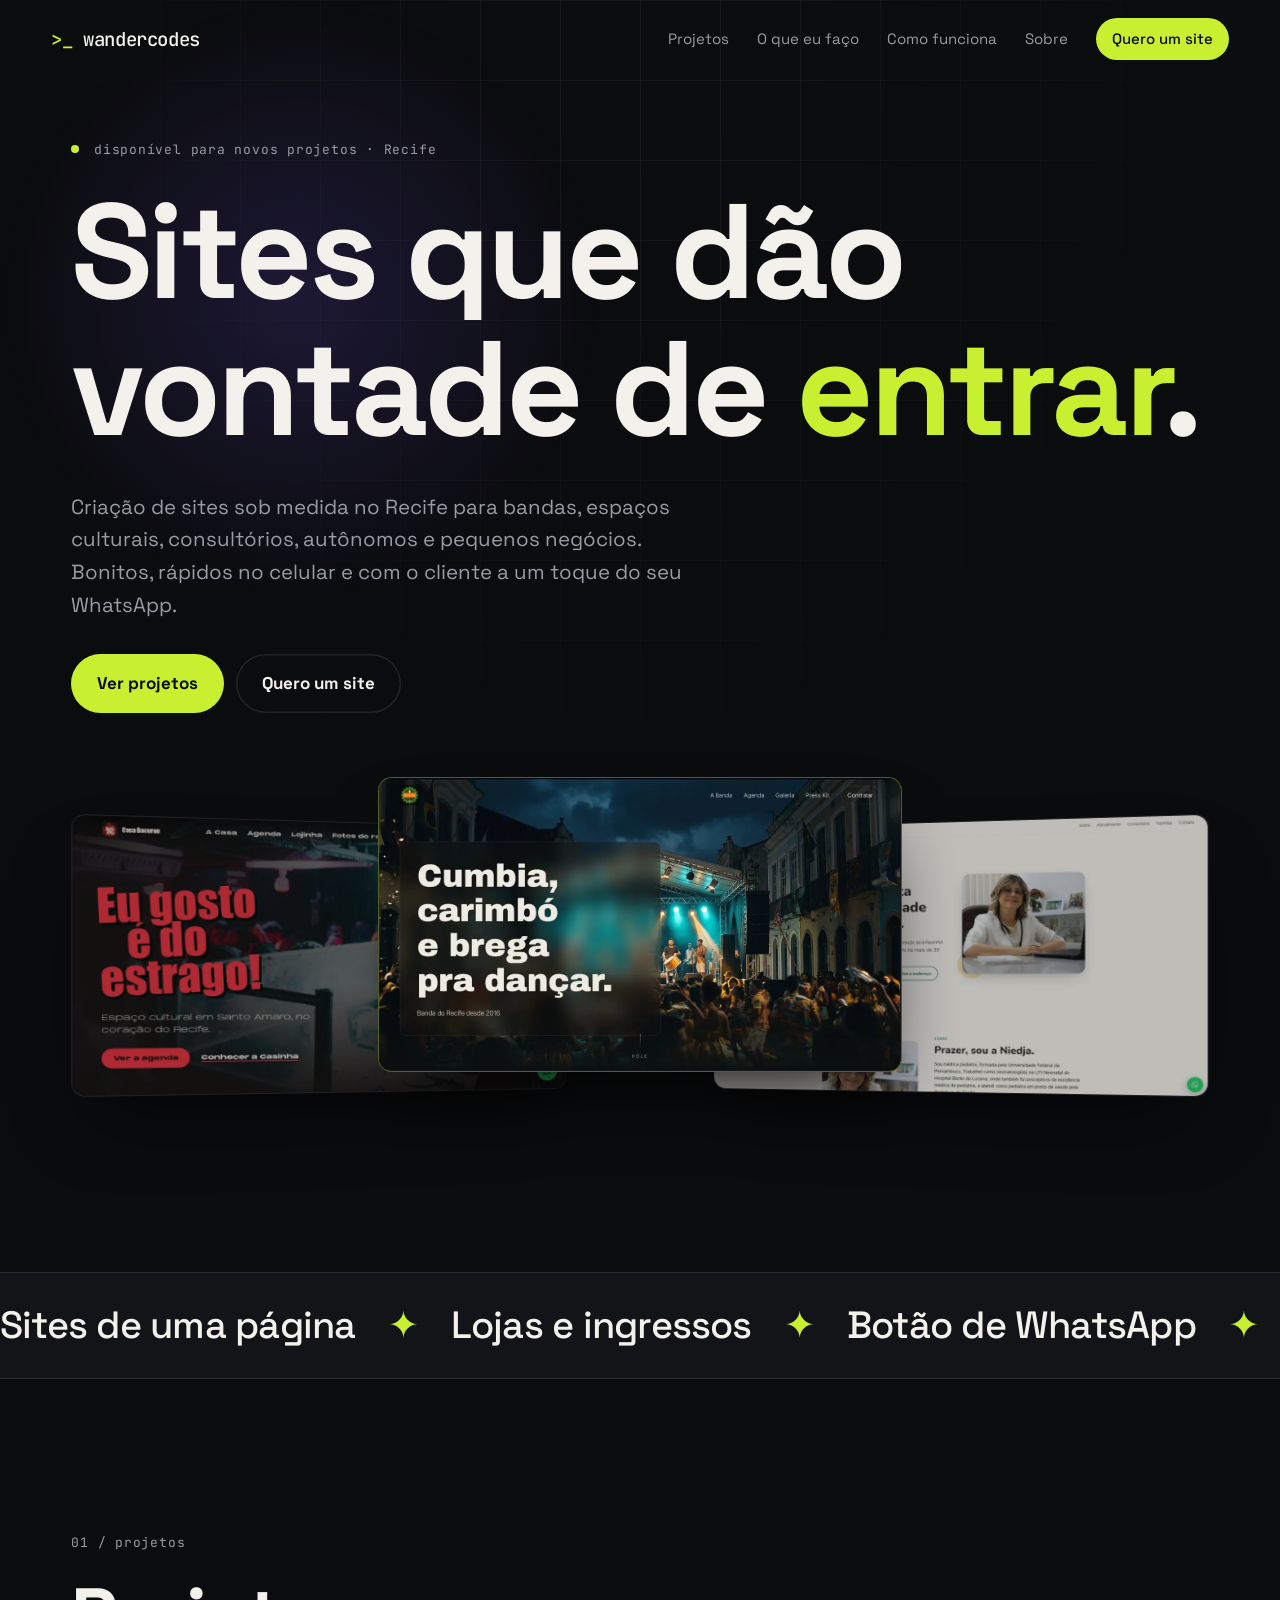
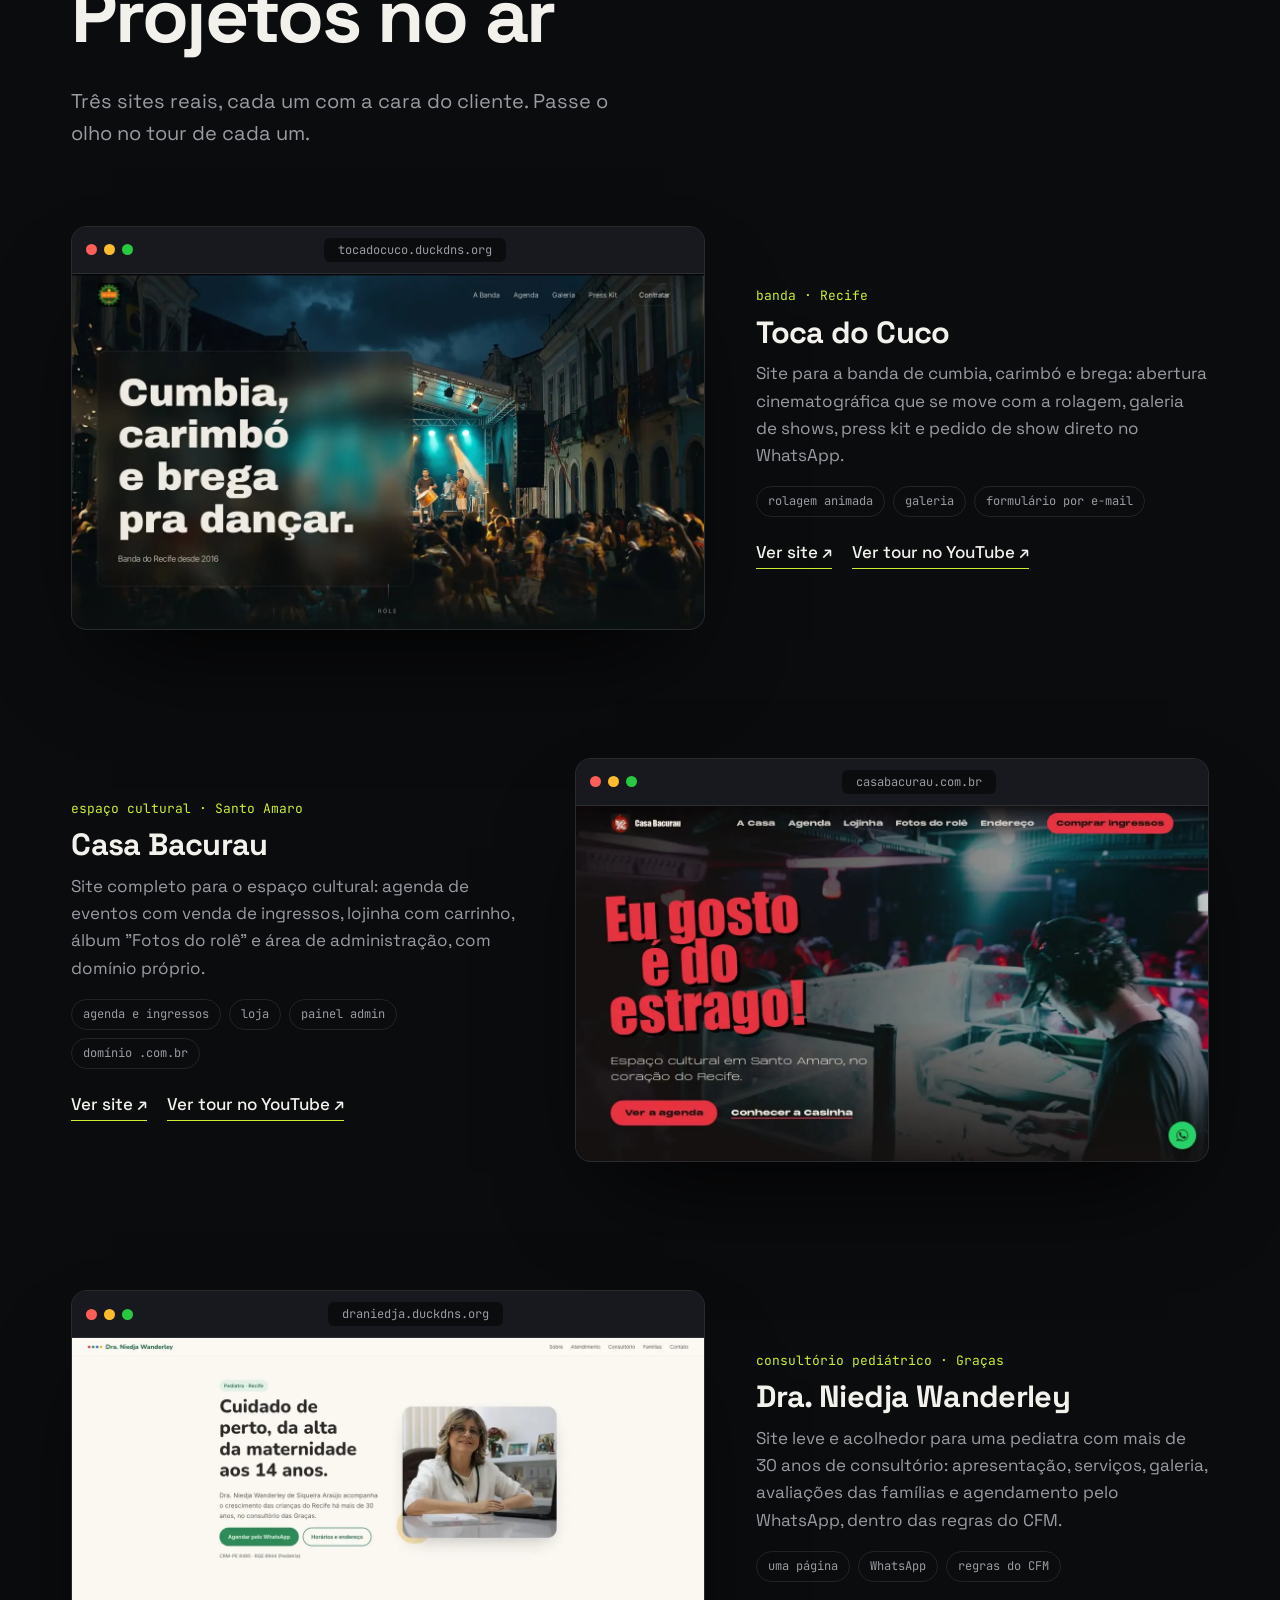
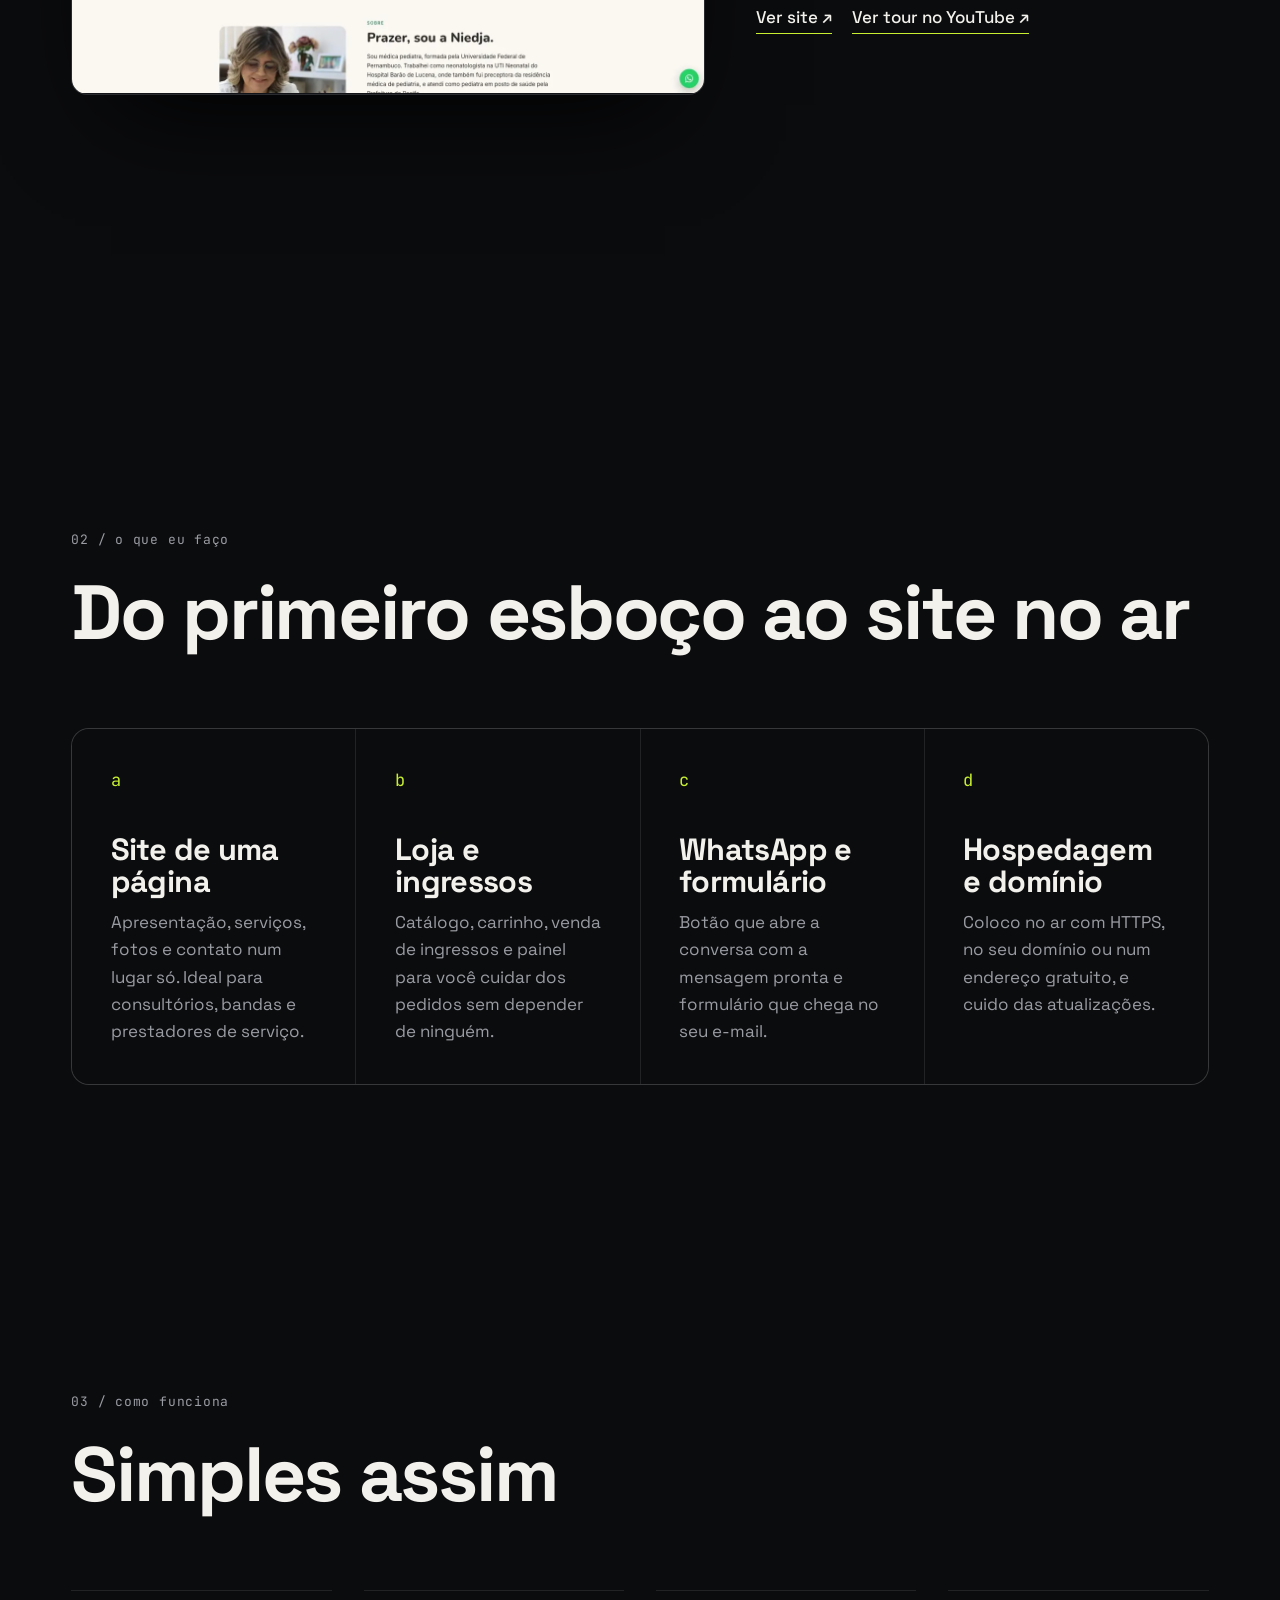
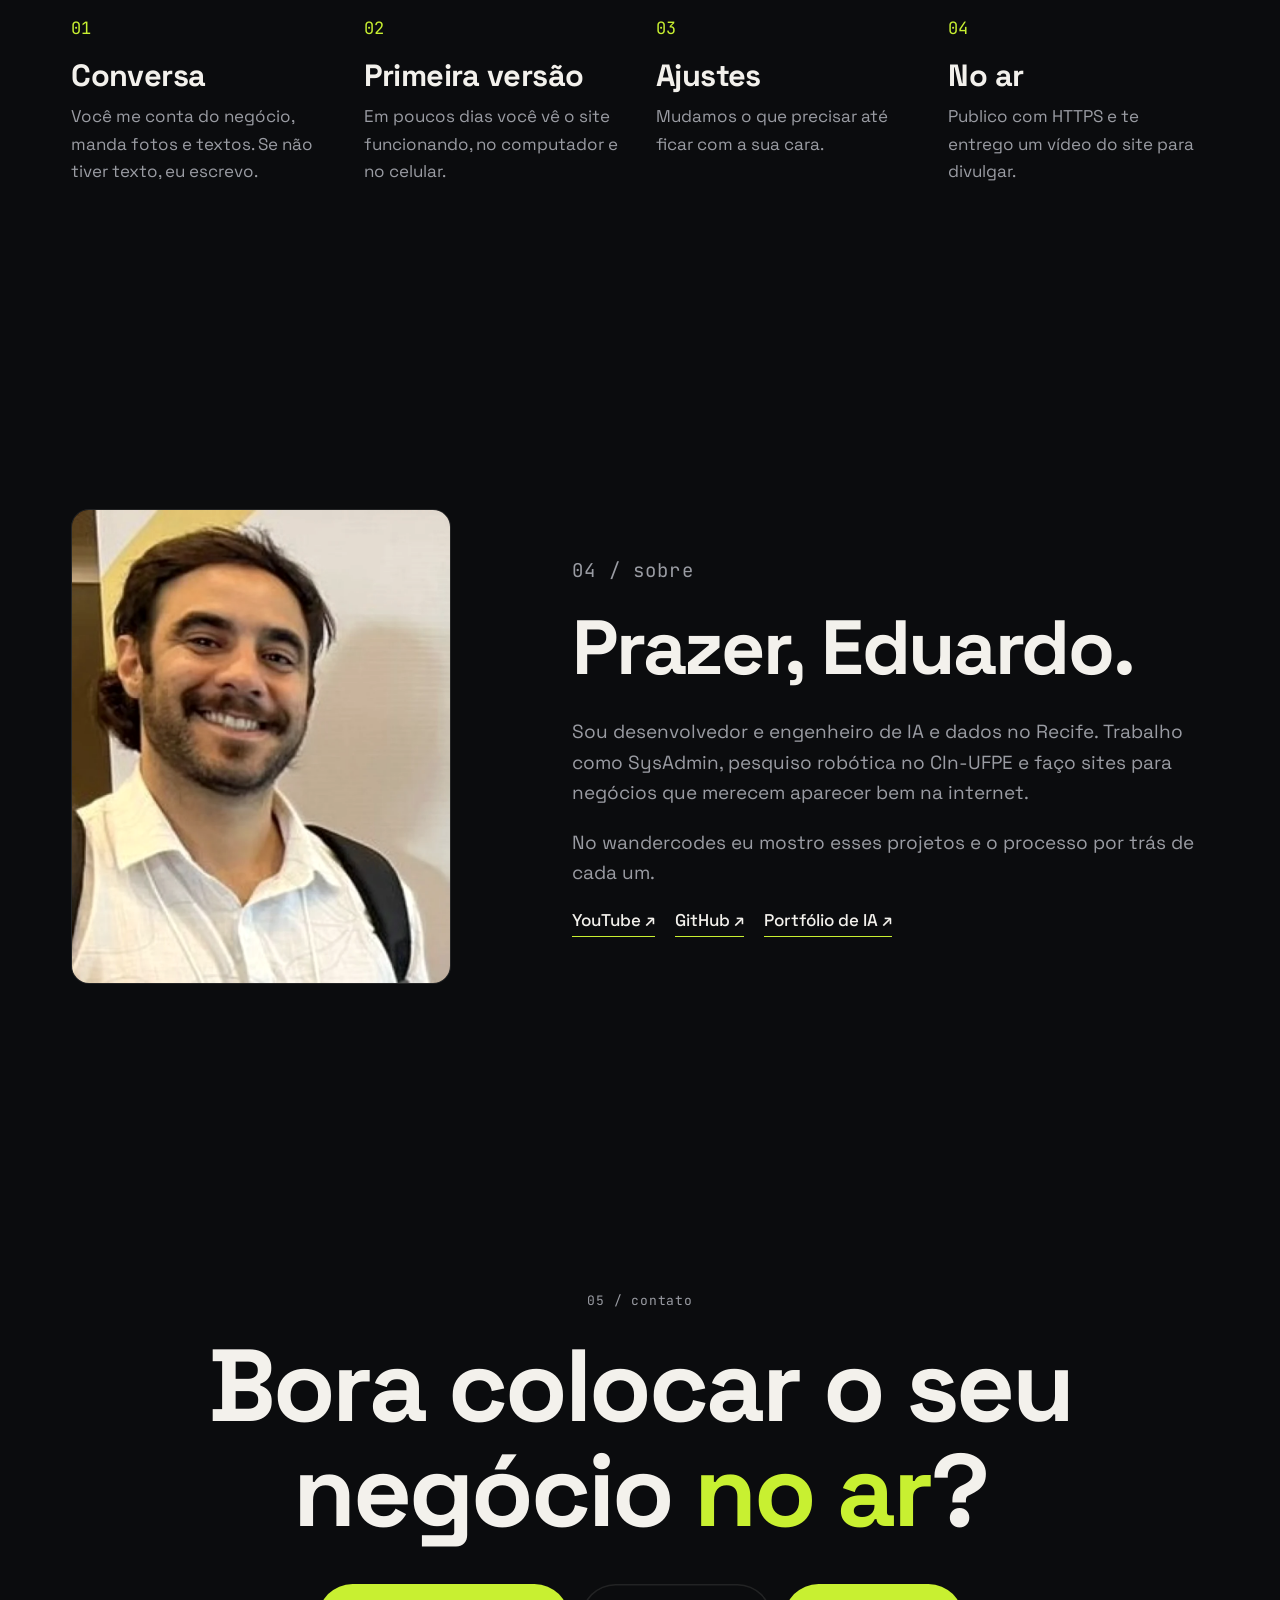
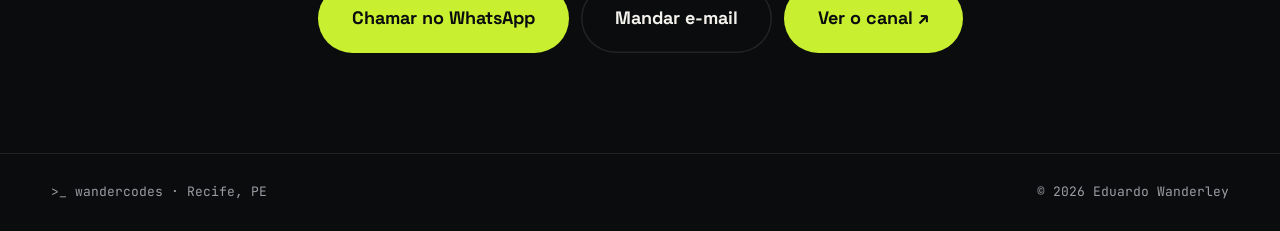
<file: site/index.html>
<!doctype html>
<html lang="pt-BR">
<head>
  <meta charset="utf-8">
  <meta name="viewport" content="width=device-width, initial-scale=1">
  <title>Criação de sites no Recife · wandercodes</title>
  <meta name="description" content="Criação de sites sob medida no Recife para pequenos negócios, autônomos, bandas, espaços culturais e consultórios. Rápidos no celular, com botão de WhatsApp, hospedagem e vídeo-tour. Sites que dão vontade de entrar.">
  <link rel="canonical" href="https://wandercodes.duckdns.org/">
  <meta name="robots" content="index, follow">
  <meta property="og:type" content="website">
  <meta property="og:locale" content="pt_BR">
  <meta property="og:site_name" content="wandercodes">
  <meta property="og:url" content="https://wandercodes.duckdns.org/">
  <meta property="og:title" content="wandercodes · Sites que dão vontade de entrar">
  <meta property="og:description" content="Criação de sites no Recife para pequenos negócios e autônomos, com WhatsApp, hospedagem e vídeo-tour.">
  <meta property="og:image" content="https://wandercodes.duckdns.org/midia/compartilhar.jpg">
  <meta property="og:image:width" content="1200">
  <meta property="og:image:height" content="630">
  <meta name="twitter:card" content="summary_large_image">
  <link rel="icon" type="image/png" href="favicon.png">
  <link rel="apple-touch-icon" href="apple-touch-icon.png">
  <script type="application/ld+json">
  {
    "@context": "https://schema.org",
    "@type": "ProfessionalService",
    "name": "wandercodes",
    "description": "Criação de sites sob medida para pequenos negócios, autônomos, bandas, espaços culturais e consultórios.",
    "url": "https://wandercodes.duckdns.org/",
    "image": "https://wandercodes.duckdns.org/midia/compartilhar.jpg",
    "logo": "https://wandercodes.duckdns.org/apple-touch-icon.png",
    "telephone": "+55 81 99490-8227",
    "email": "wandercodesdev@gmail.com",
    "founder": { "@type": "Person", "name": "Eduardo Wanderley" },
    "address": { "@type": "PostalAddress", "addressLocality": "Recife", "addressRegion": "PE", "addressCountry": "BR" },
    "areaServed": ["Recife", "Olinda", "Jaboatão dos Guararapes", "Paulista", "Camaragibe"],
    "sameAs": ["https://www.youtube.com/@wandercodes", "https://github.com/eduardowanderleyde", "https://www.facebook.com/profile.php?id=61596610127181"]
  }
  </script>
  <meta name="theme-color" content="#0b0c0e">
  <link rel="preconnect" href="https://fonts.googleapis.com">
  <link rel="preconnect" href="https://fonts.gstatic.com" crossorigin>
  <link href="https://fonts.googleapis.com/css2?family=Space+Grotesk:wght@400;500;700&family=JetBrains+Mono:wght@400;500&display=swap" rel="stylesheet">
  <link rel="stylesheet" href="estilo.css">
</head>
<body>

<div class="luz-mouse" aria-hidden="true"></div>

<header class="topo">
  <a href="#inicio" class="marca"><span class="cursor">&gt;_</span> wandercodes</a>
  <nav class="menu" aria-label="Seções">
    <a href="#projetos">Projetos</a>
    <a href="#servicos">O que eu faço</a>
    <a href="#processo">Como funciona</a>
    <a href="#sobre">Sobre</a>
    <a href="#contato" class="menu-cta">Quero um site</a>
  </nav>
</header>

<main>

  <section id="inicio" class="hero">
    <p class="mono rotulo"><span class="ponto"></span> disponível para novos projetos · Recife</p>
    <h1 class="hero-titulo">
      <span class="linha"><span>Sites que dão</span></span>
      <span class="linha"><span>vontade de <em>entrar</em>.</span></span>
    </h1>
    <p class="hero-sub">Criação de sites sob medida no Recife para bandas, espaços culturais, consultórios, autônomos e pequenos negócios. Bonitos, rápidos no celular e com o cliente a um toque do seu WhatsApp.</p>
    <div class="acoes">
      <a class="botao" href="#projetos">Ver projetos</a>
      <a class="botao botao--linha" href="#contato">Quero um site</a>
    </div>

    <div class="vitrine" aria-hidden="true">
      <div class="tela tela--1"><img src="midia/bacurau.webp" alt=""></div>
      <div class="tela tela--2"><video src="midia/toca.mp4" poster="midia/toca.webp" muted loop playsinline autoplay></video></div>
      <div class="tela tela--3"><img src="midia/niedja.webp" alt=""></div>
    </div>
  </section>

  <div class="faixa" aria-hidden="true">
    <div class="faixa-trilho">
      <span>Sites de uma página</span><i>✦</i><span>Lojas e ingressos</span><i>✦</i><span>Botão de WhatsApp</span><i>✦</i><span>Hospedagem e HTTPS</span><i>✦</i><span>Feito para celular</span><i>✦</i>
      <span>Sites de uma página</span><i>✦</i><span>Lojas e ingressos</span><i>✦</i><span>Botão de WhatsApp</span><i>✦</i><span>Hospedagem e HTTPS</span><i>✦</i><span>Feito para celular</span><i>✦</i>
    </div>
  </div>

  <section id="projetos" class="secao">
    <div class="cabeca">
      <p class="mono rotulo">01 / projetos</p>
      <h2>Projetos no ar</h2>
      <p class="intro">Três sites reais, cada um com a cara do cliente. Passe o olho no tour de cada um.</p>
    </div>

    <article class="case revelar">
      <div class="case-tela">
        <div class="barra"><i></i><i></i><i></i><span>tocadocuco.duckdns.org</span></div>
        <video data-src="midia/toca.mp4" poster="midia/toca.webp" muted loop playsinline preload="none"></video>
      </div>
      <div class="case-texto">
        <p class="mono tag">banda · Recife</p>
        <h3>Toca do Cuco</h3>
        <p>Site para a banda de cumbia, carimbó e brega: abertura cinematográfica que se move com a rolagem, galeria de shows, press kit e pedido de show direto no WhatsApp.</p>
        <ul class="feitos mono"><li>rolagem animada</li><li>galeria</li><li>formulário por e-mail</li></ul>
        <div class="links">
          <a href="https://tocadocuco.duckdns.org" target="_blank" rel="noopener">Ver site ↗</a>
          <a href="https://www.youtube.com/watch?v=PF5lrPWg60A" target="_blank" rel="noopener">Ver tour no YouTube ↗</a>
        </div>
      </div>
    </article>

    <article class="case case--inverso revelar">
      <div class="case-tela">
        <div class="barra"><i></i><i></i><i></i><span>casabacurau.com.br</span></div>
        <video data-src="midia/bacurau.mp4" poster="midia/bacurau.webp" muted loop playsinline preload="none"></video>
      </div>
      <div class="case-texto">
        <p class="mono tag">espaço cultural · Santo Amaro</p>
        <h3>Casa Bacurau</h3>
        <p>Site completo para o espaço cultural: agenda de eventos com venda de ingressos, lojinha com carrinho, álbum "Fotos do rolê" e área de administração, com domínio próprio.</p>
        <ul class="feitos mono"><li>agenda e ingressos</li><li>loja</li><li>painel admin</li><li>domínio .com.br</li></ul>
        <div class="links">
          <a href="https://casabacurau.com.br" target="_blank" rel="noopener">Ver site ↗</a>
          <a href="https://www.youtube.com/watch?v=d-goyrjrlYI" target="_blank" rel="noopener">Ver tour no YouTube ↗</a>
        </div>
      </div>
    </article>

    <article class="case revelar">
      <div class="case-tela">
        <div class="barra"><i></i><i></i><i></i><span>draniedja.duckdns.org</span></div>
        <video data-src="midia/niedja.mp4" poster="midia/niedja.webp" muted loop playsinline preload="none"></video>
      </div>
      <div class="case-texto">
        <p class="mono tag">consultório pediátrico · Graças</p>
        <h3>Dra. Niedja Wanderley</h3>
        <p>Site leve e acolhedor para uma pediatra com mais de 30 anos de consultório: apresentação, serviços, galeria, avaliações das famílias e agendamento pelo WhatsApp, dentro das regras do CFM.</p>
        <ul class="feitos mono"><li>uma página</li><li>WhatsApp</li><li>regras do CFM</li></ul>
        <div class="links">
          <a href="https://draniedja.duckdns.org" target="_blank" rel="noopener">Ver site ↗</a>
          <a href="https://www.youtube.com/watch?v=OtBZA78j4-E" target="_blank" rel="noopener">Ver tour no YouTube ↗</a>
        </div>
      </div>
    </article>
  </section>

  <section id="servicos" class="secao">
    <div class="cabeca">
      <p class="mono rotulo">02 / o que eu faço</p>
      <h2>Do primeiro esboço ao site no ar</h2>
    </div>
    <div class="grade">
      <article class="bloco revelar"><span class="mono num">a</span><h3>Site de uma página</h3><p>Apresentação, serviços, fotos e contato num lugar só. Ideal para consultórios, bandas e prestadores de serviço.</p></article>
      <article class="bloco revelar"><span class="mono num">b</span><h3>Loja e ingressos</h3><p>Catálogo, carrinho, venda de ingressos e painel para você cuidar dos pedidos sem depender de ninguém.</p></article>
      <article class="bloco revelar"><span class="mono num">c</span><h3>WhatsApp e formulário</h3><p>Botão que abre a conversa com a mensagem pronta e formulário que chega no seu e-mail.</p></article>
      <article class="bloco revelar"><span class="mono num">d</span><h3>Hospedagem e domínio</h3><p>Coloco no ar com HTTPS, no seu domínio ou num endereço gratuito, e cuido das atualizações.</p></article>
    </div>
  </section>

  <section id="processo" class="secao">
    <div class="cabeca">
      <p class="mono rotulo">03 / como funciona</p>
      <h2>Simples assim</h2>
    </div>
    <ol class="passos">
      <li class="revelar"><span class="mono">01</span><h3>Conversa</h3><p>Você me conta do negócio, manda fotos e textos. Se não tiver texto, eu escrevo.</p></li>
      <li class="revelar"><span class="mono">02</span><h3>Primeira versão</h3><p>Em poucos dias você vê o site funcionando, no computador e no celular.</p></li>
      <li class="revelar"><span class="mono">03</span><h3>Ajustes</h3><p>Mudamos o que precisar até ficar com a sua cara.</p></li>
      <li class="revelar"><span class="mono">04</span><h3>No ar</h3><p>Publico com HTTPS e te entrego um vídeo do site para divulgar.</p></li>
    </ol>
  </section>

  <section id="sobre" class="secao sobre">
    <div class="sobre-foto revelar"><img src="midia/eduardo.webp" alt="Eduardo Wanderley" width="874" height="1092" loading="lazy"></div>
    <div class="revelar">
      <p class="mono rotulo">04 / sobre</p>
      <h2>Prazer, Eduardo.</h2>
      <p>Sou desenvolvedor e engenheiro de IA e dados no Recife. Trabalho como SysAdmin, pesquiso robótica no CIn-UFPE e faço sites para negócios que merecem aparecer bem na internet.</p>
      <p>No wandercodes eu mostro esses projetos e o processo por trás de cada um.</p>
      <div class="links">
        <a href="https://www.youtube.com/@wandercodes" target="_blank" rel="noopener">YouTube ↗</a>
        <a href="https://github.com/eduardowanderleyde" target="_blank" rel="noopener">GitHub ↗</a>
        <a href="https://eduardowanderleyde.github.io/portfolio/" target="_blank" rel="noopener">Portfólio de IA ↗</a>
      </div>
    </div>
  </section>

  <section id="contato" class="secao contato">
    <p class="mono rotulo">05 / contato</p>
    <h2 class="contato-titulo">Bora colocar o seu<br>negócio <em>no ar</em>?</h2>
    <div class="acoes">
      <a class="botao botao--grande whats-link" href="#" target="_blank" rel="noopener" hidden>Chamar no WhatsApp</a>
      <a class="botao botao--linha botao--grande email-link" href="#" hidden>Mandar e-mail</a>
      <a class="botao botao--grande" href="https://www.youtube.com/@wandercodes" target="_blank" rel="noopener">Ver o canal ↗</a>
    </div>
  </section>

</main>

<footer class="rodape mono">
  <span>&gt;_ wandercodes · Recife, PE</span>
  <span>© <span data-ano></span> Eduardo Wanderley</span>
</footer>

<script src="config.js"></script>
<script src="app.js"></script>
</body>
</html>
</file>
<file: site/estilo.css>
:root {
  --fundo: #0b0c0e;
  --fundo-2: #121418;
  --texto: #f3f1ec;
  --suave: #9a9ca3;
  --acento: #c8f031;
  --acento-2: #7c5cff;
  --linha: rgb(243 241 236 / .1);
  --largura: 1240px;
  --gutter: clamp(18px, 4vw, 56px);
  --ease: cubic-bezier(.2, .7, .1, 1);
}
*, *::before, *::after { box-sizing: border-box; }
html { scroll-behavior: smooth; scroll-padding-top: 80px; }
body { margin: 0; background: var(--fundo); color: var(--texto); font: 400 17px/1.6 "Space Grotesk", system-ui, sans-serif; -webkit-font-smoothing: antialiased; overflow-x: clip; }
img, video { display: block; max-width: 100%; }
a { color: inherit; }
h1, h2, h3 { margin: 0 0 .4em; font-weight: 700; line-height: 1.02; letter-spacing: -.03em; }
h2 { font-size: clamp(40px, 6vw, 84px); }
h3 { font-size: clamp(24px, 2.4vw, 34px); letter-spacing: -.02em; }
p { margin: 0 0 1em; color: var(--suave); }
em { font-style: normal; color: var(--acento); }
.mono { font-family: "JetBrains Mono", ui-monospace, monospace; }
.rotulo { font-size: 13px; letter-spacing: .06em; color: var(--suave); margin-bottom: 22px; }

/* Grão e luz do mouse */
body::before { content: ""; position: fixed; inset: 0; z-index: 0; pointer-events: none; background-image: linear-gradient(var(--linha) 1px, transparent 1px), linear-gradient(90deg, var(--linha) 1px, transparent 1px); background-size: 80px 80px; mask-image: radial-gradient(ellipse at 50% 0%, #000 10%, transparent 70%); opacity: .5; }
.luz-mouse { position: fixed; top: 0; left: 0; width: 600px; height: 600px; border-radius: 50%; pointer-events: none; z-index: 0; background: radial-gradient(closest-side, rgb(124 92 255 / .16), transparent); transition: transform .25s linear; }
main, .topo, .rodape { position: relative; z-index: 1; }

/* Topo */
.topo { position: fixed; inset: 0 0 auto; z-index: 30; display: flex; align-items: center; justify-content: space-between; padding: 18px var(--gutter); transition: background .3s, backdrop-filter .3s; }
.topo.rolou { background: rgb(11 12 14 / .7); backdrop-filter: blur(14px); -webkit-backdrop-filter: blur(14px); border-bottom: 1px solid var(--linha); }
.marca { font: 500 19px "JetBrains Mono", monospace; text-decoration: none; letter-spacing: -.02em; }
.cursor { color: var(--acento); animation: pisca 1.1s steps(1) infinite; }
@keyframes pisca { 50% { opacity: .2; } }
.menu { display: flex; gap: 28px; align-items: center; font-size: 15px; }
.menu a { text-decoration: none; color: var(--suave); transition: color .2s; }
.menu a:hover { color: var(--texto); }
.menu-cta { color: var(--fundo) !important; background: var(--acento); padding: 9px 16px; border-radius: 999px; font-weight: 500; }
@media (max-width: 860px) { .menu a:not(.menu-cta) { display: none; } }

/* Hero */
.hero { min-height: 100svh; max-width: var(--largura); margin: 0 auto; padding: 140px var(--gutter) 60px; display: grid; align-content: center; }
.ponto { display: inline-block; width: 8px; height: 8px; border-radius: 50%; background: var(--acento); margin-right: 6px; box-shadow: 0 0 0 0 rgb(200 240 49 / .6); animation: pulso 2s infinite; vertical-align: 1px; }
@keyframes pulso { 70% { box-shadow: 0 0 0 10px rgb(200 240 49 / 0); } 100% { box-shadow: 0 0 0 0 rgb(200 240 49 / 0); } }
.hero-titulo { font-size: clamp(52px, 10.5vw, 156px); margin-bottom: .25em; }
.linha { display: block; overflow: hidden; }
.linha > span { display: inline-block; animation: sobe 1.1s var(--ease) both; }
.linha:nth-child(2) > span { animation-delay: .12s; }
@keyframes sobe { from { transform: translateY(105%); } }
.hero-sub { font-size: clamp(18px, 1.6vw, 22px); max-width: 620px; animation: aparece 1s .4s var(--ease) both; }
@keyframes aparece { from { opacity: 0; transform: translateY(20px); } }
.acoes { display: flex; flex-wrap: wrap; gap: 12px; margin-top: 12px; }
.botao { display: inline-flex; align-items: center; justify-content: center; padding: 16px 26px; border-radius: 999px; background: var(--acento); color: var(--fundo); font-weight: 700; text-decoration: none; transition: transform .3s var(--ease), box-shadow .3s; }
.botao:hover { transform: translateY(-2px); box-shadow: 0 12px 30px -10px rgb(200 240 49 / .5); }
.botao--linha { background: transparent; color: var(--texto); box-shadow: inset 0 0 0 1.5px var(--linha); }
.botao--linha:hover { box-shadow: inset 0 0 0 1.5px var(--texto); }
.botao--grande { padding: 20px 34px; font-size: 18px; }
.botao[hidden] { display: none; }

/* Vitrine com 3 telas */
.vitrine { --rx: 0deg; --ry: 0deg; position: relative; height: clamp(220px, 34vw, 440px); margin-top: 64px; perspective: 1400px; animation: aparece 1.2s .6s var(--ease) both; }
.tela { position: absolute; top: 0; width: 46%; aspect-ratio: 16 / 9; border-radius: 14px; overflow: hidden; border: 1px solid var(--linha); box-shadow: 0 40px 80px -30px #000; background: var(--fundo-2); transition: transform .6s var(--ease); }
.tela img, .tela video { width: 100%; height: 100%; object-fit: cover; }
.tela--1 { left: 0; transform: rotateX(var(--rx)) rotateY(calc(var(--ry) + 14deg)) translateZ(-120px) translateY(30px); opacity: .75; }
.tela--3 { right: 0; transform: rotateX(var(--rx)) rotateY(calc(var(--ry) - 14deg)) translateZ(-120px) translateY(30px); opacity: .75; }
.tela--2 { left: 27%; z-index: 2; transform: rotateX(var(--rx)) rotateY(var(--ry)); border-color: rgb(200 240 49 / .35); }
@media (max-width: 700px) { .tela { width: 70%; } .tela--2 { left: 15%; } .tela--1 { left: -10%; } .tela--3 { right: -10%; } }

/* Faixa */
.faixa { border-block: 1px solid var(--linha); overflow: hidden; padding: 22px 0; background: var(--fundo-2); }
.faixa-trilho { display: flex; gap: 32px; width: max-content; animation: corre 32s linear infinite; font-size: clamp(22px, 3vw, 38px); font-weight: 500; letter-spacing: -.02em; white-space: nowrap; }
.faixa i { color: var(--acento); font-style: normal; }
@keyframes corre { to { transform: translateX(-50%); } }

/* Seções */
.secao { max-width: var(--largura); margin: 0 auto; padding: clamp(80px, 12vw, 160px) var(--gutter); }
.cabeca { margin-bottom: clamp(40px, 6vw, 80px); }
.intro { font-size: 20px; max-width: 560px; }

/* Cases */
.case { display: grid; grid-template-columns: 1.4fr 1fr; gap: clamp(28px, 4vw, 64px); align-items: center; margin-bottom: clamp(80px, 10vw, 140px); }
.case--inverso { grid-template-columns: 1fr 1.4fr; }
.case--inverso .case-tela { order: 2; }
.case-tela { border-radius: 16px; overflow: hidden; border: 1px solid var(--linha); background: var(--fundo-2); box-shadow: 0 50px 100px -40px #000; transition: transform .6s var(--ease), border-color .4s; }
.case:hover .case-tela { transform: translateY(-6px); border-color: rgb(200 240 49 / .4); }
.barra { display: flex; align-items: center; gap: 7px; padding: 11px 14px; border-bottom: 1px solid var(--linha); background: #17191e; }
.barra i { width: 11px; height: 11px; border-radius: 50%; background: #ff5f57; }
.barra i:nth-child(2) { background: #febc2e; }
.barra i:nth-child(3) { background: #28c840; }
.barra span { margin: 0 auto; font: 12px "JetBrains Mono", monospace; color: var(--suave); background: var(--fundo); padding: 4px 14px; border-radius: 6px; }
.case-tela video { width: 100%; aspect-ratio: 16 / 9; object-fit: cover; background: var(--fundo-2); }
.tag { font-size: 13px; color: var(--acento); margin-bottom: 10px; }
.feitos { list-style: none; padding: 0; margin: 0 0 22px; display: flex; flex-wrap: wrap; gap: 8px; font-size: 12px; }
.feitos li { border: 1px solid var(--linha); border-radius: 999px; padding: 5px 11px; color: var(--suave); }
.links { display: flex; flex-wrap: wrap; gap: 20px; }
.links a { font-weight: 500; text-decoration: none; border-bottom: 1.5px solid var(--acento); padding-bottom: 2px; transition: color .2s; }
.links a:hover { color: var(--acento); }
@media (max-width: 900px) { .case, .case--inverso { grid-template-columns: 1fr; } .case--inverso .case-tela { order: 0; } }

/* Serviços */
.grade { display: grid; grid-template-columns: repeat(auto-fit, minmax(250px, 1fr)); gap: 1px; background: var(--linha); border: 1px solid var(--linha); border-radius: 18px; overflow: hidden; }
.bloco { background: var(--fundo); padding: clamp(26px, 3vw, 40px); transition: background .4s; }
.bloco:hover { background: var(--fundo-2); }
.bloco .num { display: block; color: var(--acento); margin-bottom: 40px; }
.bloco p { margin: 0; }

/* Processo */
.passos { list-style: none; padding: 0; margin: 0; display: grid; grid-template-columns: repeat(auto-fit, minmax(220px, 1fr)); gap: 32px; counter-reset: p; }
.passos li { border-top: 1.5px solid var(--linha); padding-top: 24px; transition: border-color .4s; }
.passos li:hover { border-color: var(--acento); }
.passos li > span { color: var(--acento); display: block; margin-bottom: 18px; }

/* Sobre */
.sobre { display: grid; grid-template-columns: .8fr 1.2fr; gap: clamp(32px, 6vw, 90px); align-items: center; }
.sobre-foto { max-width: 380px; }
.sobre-foto img { border-radius: 18px; width: 100%; height: auto; aspect-ratio: 4 / 5; object-fit: cover; filter: grayscale(.2) contrast(1.05); border: 1px solid var(--linha); }
.sobre p { font-size: 19px; }
@media (max-width: 860px) { .sobre { grid-template-columns: 1fr; } .sobre-foto { max-width: 360px; } }

/* Contato */
.contato { text-align: center; padding-bottom: 100px; }
.contato .acoes { justify-content: center; margin-top: 40px; }
.contato-titulo { font-size: clamp(44px, 8vw, 120px); }

.rodape { display: flex; flex-wrap: wrap; justify-content: space-between; gap: 12px; padding: 28px var(--gutter); border-top: 1px solid var(--linha); font-size: 13px; color: var(--suave); }

/* Revelar */
.revelar { opacity: 0; transform: translateY(50px); transition: opacity 1s var(--ease), transform 1.1s var(--ease); }
.revelar.visto { opacity: 1; transform: none; }

@media (prefers-reduced-motion: reduce) {
  *, *::before, *::after { animation: none !important; transition: none !important; }
  .revelar { opacity: 1; transform: none; }
}
</file>
